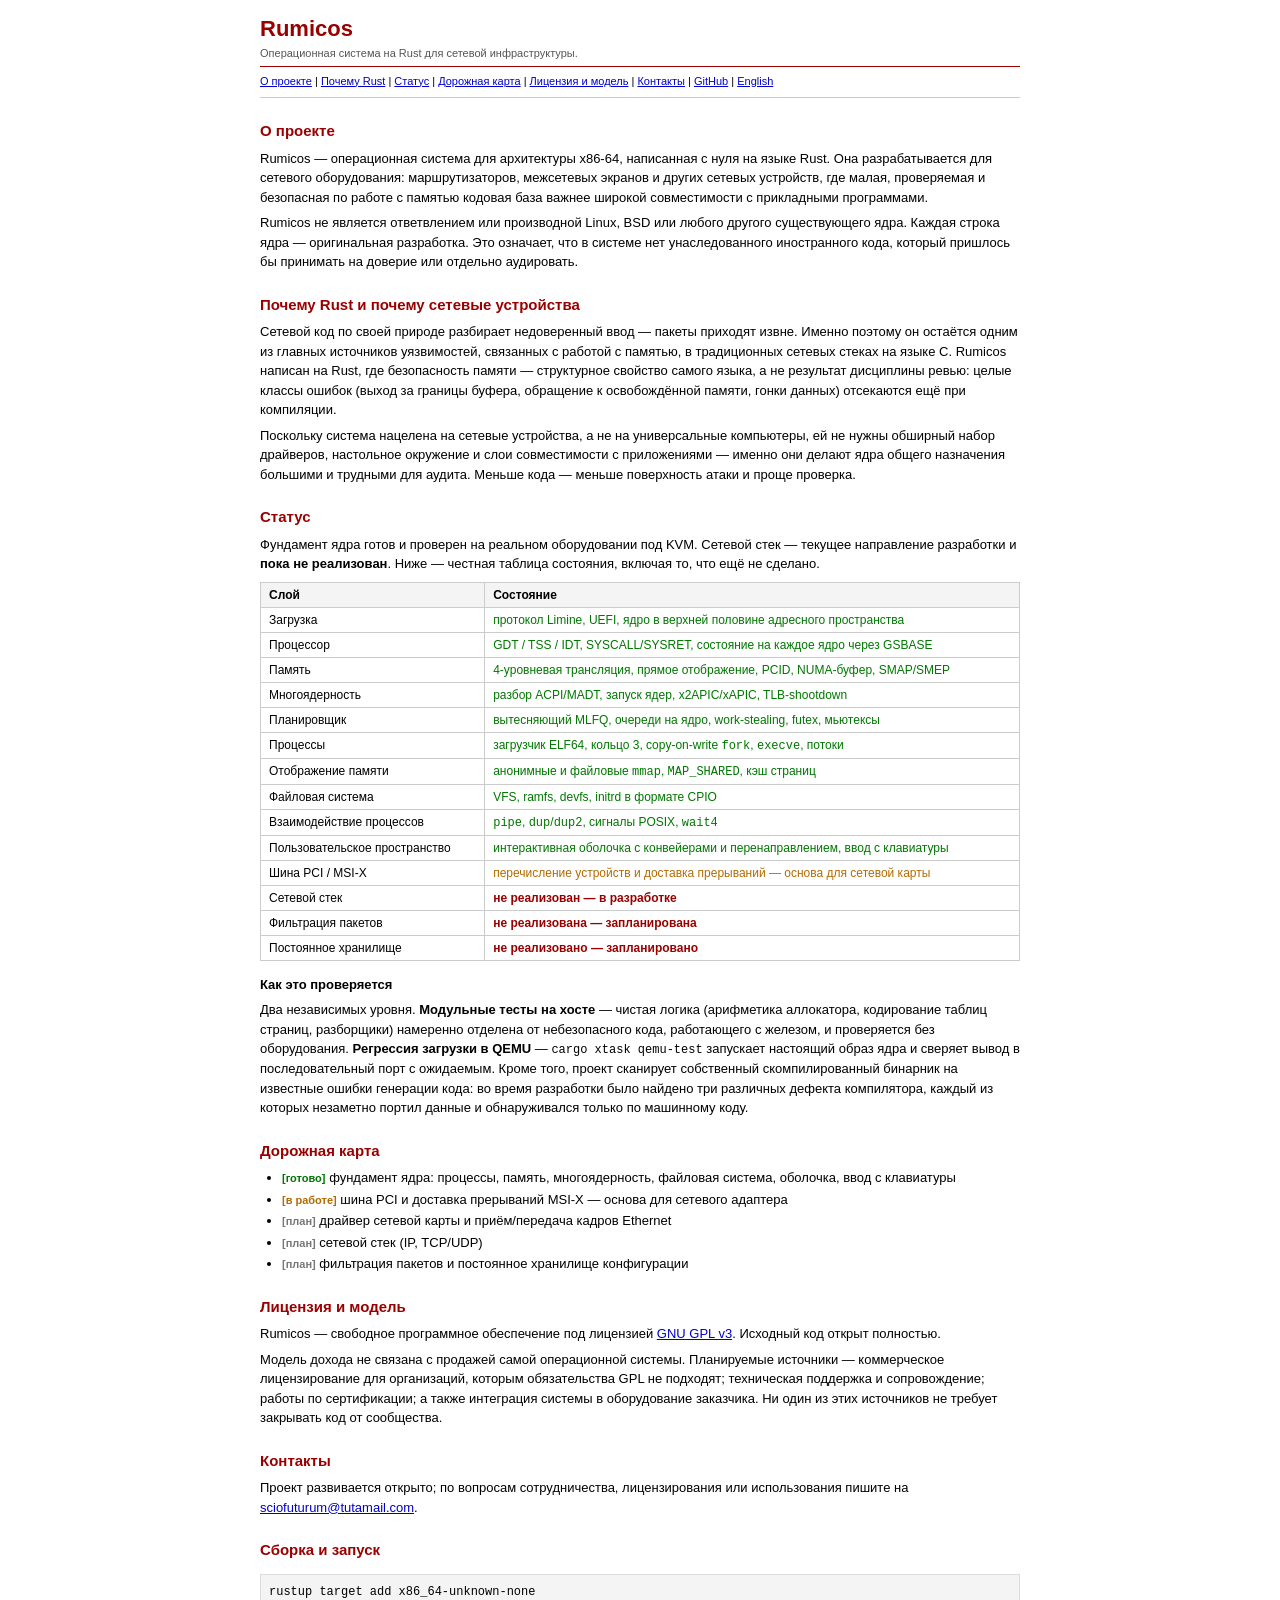
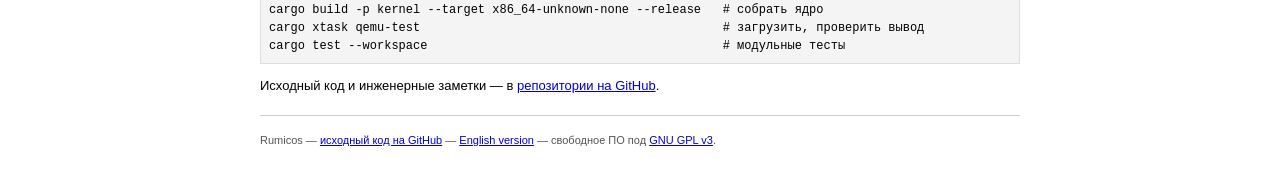
<file: site/index.html>
<!DOCTYPE html>
<html lang="ru">
<head>
<meta charset="utf-8">
<meta name="viewport" content="width=device-width, initial-scale=1">
<title>Rumicos — операционная система на Rust для сетевой инфраструктуры</title>
<meta name="description" content="Rumicos — операционная система для x86-64 на Rust, разрабатываемая для сетевых устройств: маршрутизаторов, межсетевых экранов и другого сетевого оборудования, где важна малая, проверяемая, безопасная по работе с памятью кодовая база.">
<link rel="stylesheet" href="./style.css">
</head>
<body>
<div id="page">

<div id="banner">
  <h1>Rumicos</h1>
  <div class="sub">Операционная система на Rust для сетевой инфраструктуры.</div>
</div>

<div id="nav">
  <a href="#about">О проекте</a> |
  <a href="#why">Почему Rust</a> |
  <a href="#status">Статус</a> |
  <a href="#roadmap">Дорожная карта</a> |
  <a href="#model">Лицензия и модель</a> |
  <a href="#contact">Контакты</a> |
  <a href="https://github.com/ScioFuturum/rumicos">GitHub</a> |
  <a href="./en/">English</a>
</div>

<h2 id="about">О проекте</h2>

<p>Rumicos — операционная система для архитектуры x86-64, написанная с нуля на языке
Rust. Она разрабатывается для сетевого оборудования: маршрутизаторов, межсетевых
экранов и других сетевых устройств, где малая, проверяемая и безопасная по работе с
памятью кодовая база важнее широкой совместимости с прикладными программами.</p>

<p>Rumicos не является ответвлением или производной Linux, BSD или любого другого
существующего ядра. Каждая строка ядра — оригинальная разработка. Это означает, что
в системе нет унаследованного иностранного кода, который пришлось бы принимать на
доверие или отдельно аудировать.</p>

<h2 id="why">Почему Rust и почему сетевые устройства</h2>

<p>Сетевой код по своей природе разбирает недоверенный ввод — пакеты приходят извне.
Именно поэтому он остаётся одним из главных источников уязвимостей, связанных с
работой с памятью, в традиционных сетевых стеках на языке C. Rumicos написан на
Rust, где безопасность памяти — структурное свойство самого языка, а не результат
дисциплины ревью: целые классы ошибок (выход за границы буфера, обращение к
освобождённой памяти, гонки данных) отсекаются ещё при компиляции.</p>

<p>Поскольку система нацелена на сетевые устройства, а не на универсальные
компьютеры, ей не нужны обширный набор драйверов, настольное окружение и слои
совместимости с приложениями — именно они делают ядра общего назначения большими и
трудными для аудита. Меньше кода — меньше поверхность атаки и проще проверка.</p>

<h2 id="status">Статус</h2>

<p>Фундамент ядра готов и проверен на реальном оборудовании под KVM. Сетевой стек —
текущее направление разработки и <b>пока не реализован</b>. Ниже — честная таблица
состояния, включая то, что ещё не сделано.</p>

<table class="status">
  <tr><th>Слой</th><th>Состояние</th></tr>
  <tr><td>Загрузка</td><td class="st-done">протокол Limine, UEFI, ядро в верхней половине адресного пространства</td></tr>
  <tr><td>Процессор</td><td class="st-done">GDT / TSS / IDT, SYSCALL/SYSRET, состояние на каждое ядро через GSBASE</td></tr>
  <tr><td>Память</td><td class="st-done">4-уровневая трансляция, прямое отображение, PCID, NUMA-буфер, SMAP/SMEP</td></tr>
  <tr><td>Многоядерность</td><td class="st-done">разбор ACPI/MADT, запуск ядер, x2APIC/xAPIC, TLB-shootdown</td></tr>
  <tr><td>Планировщик</td><td class="st-done">вытесняющий MLFQ, очереди на ядро, work-stealing, futex, мьютексы</td></tr>
  <tr><td>Процессы</td><td class="st-done">загрузчик ELF64, кольцо 3, copy-on-write <tt>fork</tt>, <tt>execve</tt>, потоки</td></tr>
  <tr><td>Отображение памяти</td><td class="st-done">анонимные и файловые <tt>mmap</tt>, <tt>MAP_SHARED</tt>, кэш страниц</td></tr>
  <tr><td>Файловая система</td><td class="st-done">VFS, ramfs, devfs, initrd в формате CPIO</td></tr>
  <tr><td>Взаимодействие процессов</td><td class="st-done"><tt>pipe</tt>, <tt>dup</tt>/<tt>dup2</tt>, сигналы POSIX, <tt>wait4</tt></td></tr>
  <tr><td>Пользовательское пространство</td><td class="st-done">интерактивная оболочка с конвейерами и перенаправлением, ввод с клавиатуры</td></tr>
  <tr><td>Шина PCI / MSI-X</td><td class="st-wip">перечисление устройств и доставка прерываний — основа для сетевой карты</td></tr>
  <tr><td>Сетевой стек</td><td class="st-no">не реализован — в разработке</td></tr>
  <tr><td>Фильтрация пакетов</td><td class="st-no">не реализована — запланирована</td></tr>
  <tr><td>Постоянное хранилище</td><td class="st-no">не реализовано — запланировано</td></tr>
</table>

<h3>Как это проверяется</h3>

<p>Два независимых уровня. <b>Модульные тесты на хосте</b> — чистая логика (арифметика
аллокатора, кодирование таблиц страниц, разборщики) намеренно отделена от небезопасного
кода, работающего с железом, и проверяется без оборудования. <b>Регрессия загрузки в
QEMU</b> — <tt>cargo xtask qemu-test</tt> запускает настоящий образ ядра и сверяет вывод
в последовательный порт с ожидаемым. Кроме того, проект сканирует собственный
скомпилированный бинарник на известные ошибки генерации кода: во время разработки было
найдено три различных дефекта компилятора, каждый из которых незаметно портил данные и
обнаруживался только по машинному коду.</p>

<h2 id="roadmap">Дорожная карта</h2>

<ul>
  <li><span class="stage done">[готово]</span> фундамент ядра: процессы, память,
      многоядерность, файловая система, оболочка, ввод с клавиатуры</li>
  <li><span class="stage wip">[в работе]</span> шина PCI и доставка прерываний
      MSI-X — основа для сетевого адаптера</li>
  <li><span class="stage plan">[план]</span> драйвер сетевой карты и приём/передача
      кадров Ethernet</li>
  <li><span class="stage plan">[план]</span> сетевой стек (IP, TCP/UDP)</li>
  <li><span class="stage plan">[план]</span> фильтрация пакетов и постоянное
      хранилище конфигурации</li>
</ul>

<h2 id="model">Лицензия и модель</h2>

<p>Rumicos — свободное программное обеспечение под лицензией
<a href="https://github.com/ScioFuturum/rumicos/blob/main/LICENSE">GNU GPL v3</a>.
Исходный код открыт полностью.</p>

<p>Модель дохода не связана с продажей самой операционной системы. Планируемые
источники — коммерческое лицензирование для организаций, которым обязательства GPL
не подходят; техническая поддержка и сопровождение; работы по сертификации; а также
интеграция системы в оборудование заказчика. Ни один из этих источников не требует
закрывать код от сообщества.</p>

<h2 id="contact">Контакты</h2>

<p>Проект развивается открыто; по вопросам сотрудничества, лицензирования или
использования пишите на
<a href="mailto:sciofuturum@tutamail.com">sciofuturum@tutamail.com</a>.</p>

<h2 id="build">Сборка и запуск</h2>

<pre>rustup target add x86_64-unknown-none
cargo build -p kernel --target x86_64-unknown-none --release   # собрать ядро
cargo xtask qemu-test                                          # загрузить, проверить вывод
cargo test --workspace                                         # модульные тесты</pre>

<p>Исходный код и инженерные заметки — в
<a href="https://github.com/ScioFuturum/rumicos">репозитории на GitHub</a>.</p>

<hr>
<div id="footer">
  Rumicos — <a href="https://github.com/ScioFuturum/rumicos">исходный код на GitHub</a> —
  <a href="./en/">English version</a> — свободное ПО под
  <a href="https://github.com/ScioFuturum/rumicos/blob/main/LICENSE">GNU GPL v3</a>.
</div>

</div>
</body>
</html>
</file>
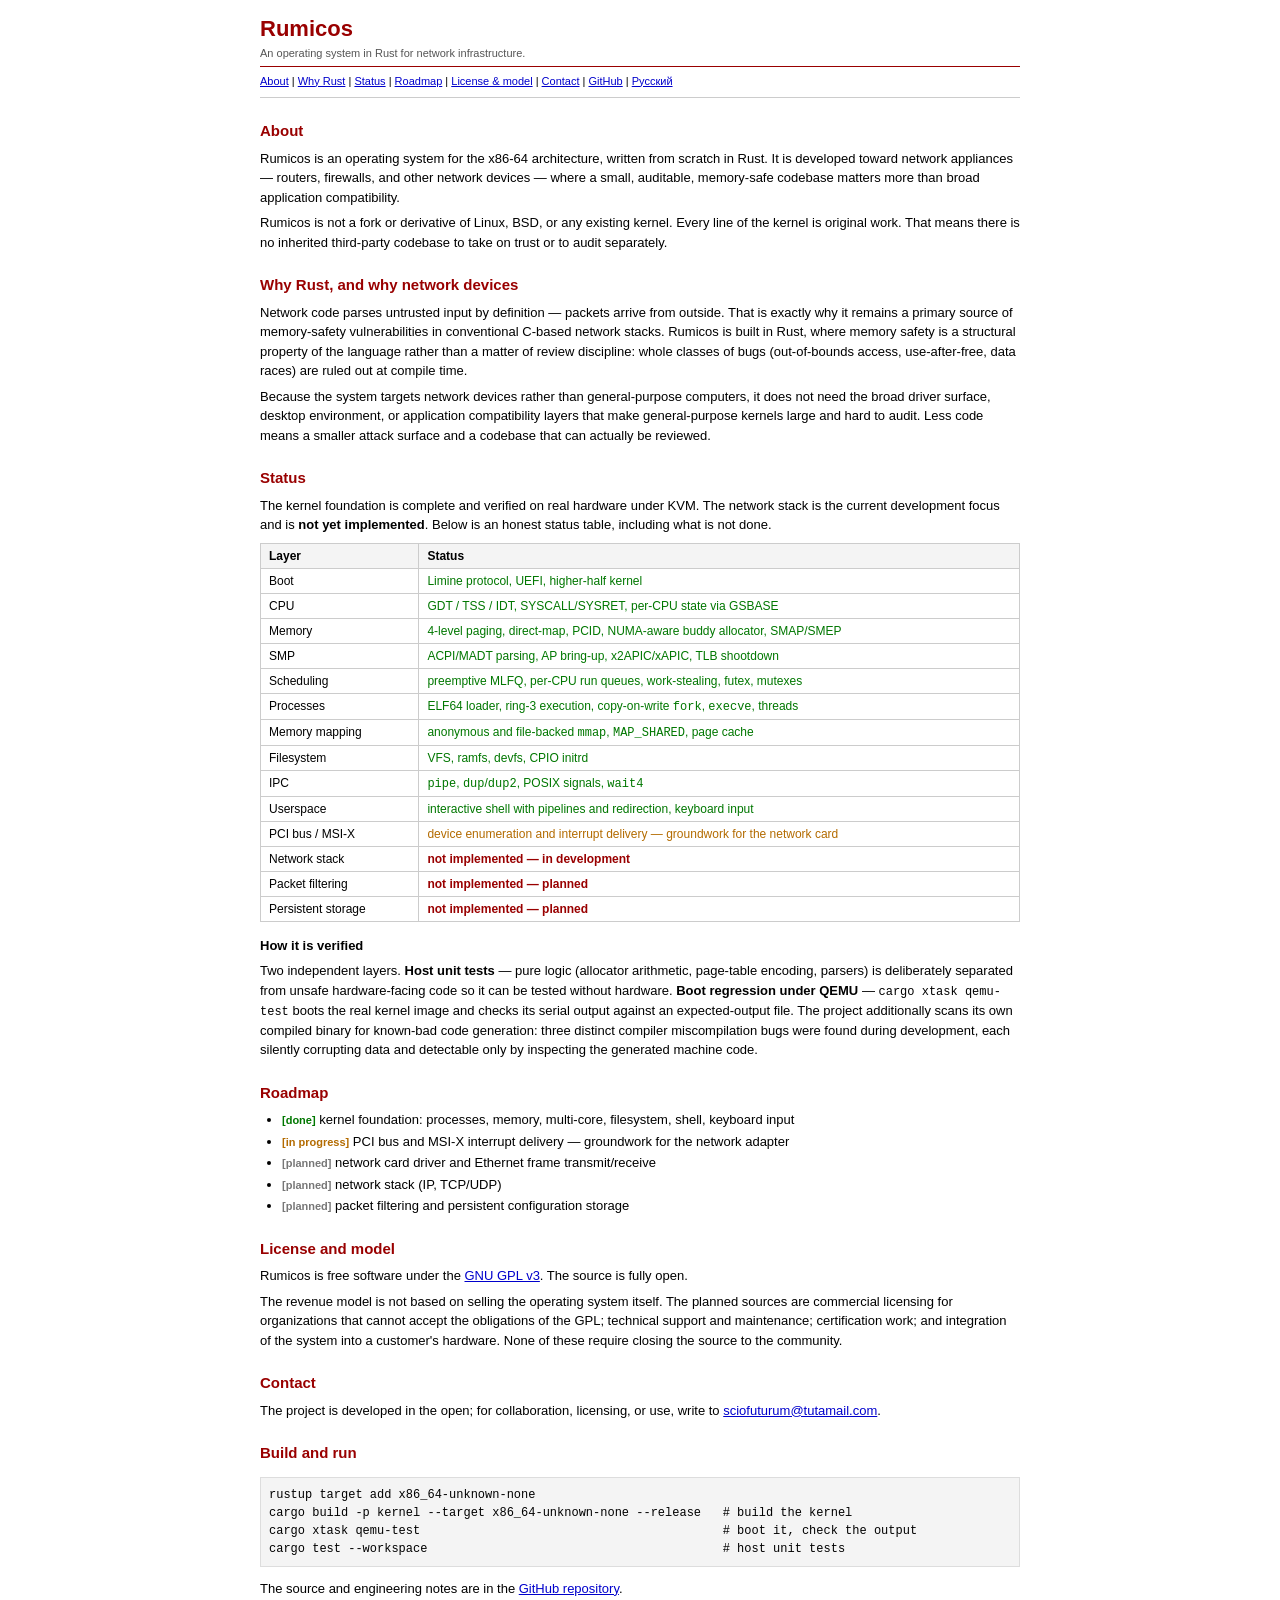
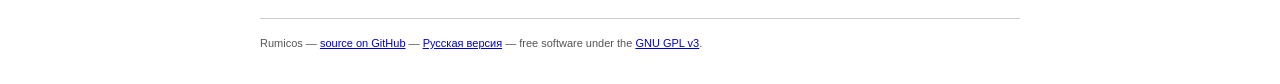
<file: site/en/index.html>
<!DOCTYPE html>
<html lang="en">
<head>
<meta charset="utf-8">
<meta name="viewport" content="width=device-width, initial-scale=1">
<title>Rumicos — an operating system in Rust for network infrastructure</title>
<meta name="description" content="Rumicos is an x86-64 operating system in Rust, developed for network appliances — routers, firewalls, and other network devices where a small, auditable, memory-safe codebase matters more than a broad application ecosystem.">
<link rel="stylesheet" href="../style.css">
</head>
<body>
<div id="page">

<div id="banner">
  <h1>Rumicos</h1>
  <div class="sub">An operating system in Rust for network infrastructure.</div>
</div>

<div id="nav">
  <a href="#about">About</a> |
  <a href="#why">Why Rust</a> |
  <a href="#status">Status</a> |
  <a href="#roadmap">Roadmap</a> |
  <a href="#model">License &amp; model</a> |
  <a href="#contact">Contact</a> |
  <a href="https://github.com/ScioFuturum/rumicos">GitHub</a> |
  <a href="../">Русский</a>
</div>

<h2 id="about">About</h2>

<p>Rumicos is an operating system for the x86-64 architecture, written from scratch
in Rust. It is developed toward network appliances — routers, firewalls, and other
network devices — where a small, auditable, memory-safe codebase matters more than
broad application compatibility.</p>

<p>Rumicos is not a fork or derivative of Linux, BSD, or any existing kernel. Every
line of the kernel is original work. That means there is no inherited third-party
codebase to take on trust or to audit separately.</p>

<h2 id="why">Why Rust, and why network devices</h2>

<p>Network code parses untrusted input by definition — packets arrive from outside.
That is exactly why it remains a primary source of memory-safety vulnerabilities in
conventional C-based network stacks. Rumicos is built in Rust, where memory safety is
a structural property of the language rather than a matter of review discipline:
whole classes of bugs (out-of-bounds access, use-after-free, data races) are ruled
out at compile time.</p>

<p>Because the system targets network devices rather than general-purpose computers,
it does not need the broad driver surface, desktop environment, or application
compatibility layers that make general-purpose kernels large and hard to audit. Less
code means a smaller attack surface and a codebase that can actually be reviewed.</p>

<h2 id="status">Status</h2>

<p>The kernel foundation is complete and verified on real hardware under KVM. The
network stack is the current development focus and is <b>not yet implemented</b>.
Below is an honest status table, including what is not done.</p>

<table class="status">
  <tr><th>Layer</th><th>Status</th></tr>
  <tr><td>Boot</td><td class="st-done">Limine protocol, UEFI, higher-half kernel</td></tr>
  <tr><td>CPU</td><td class="st-done">GDT / TSS / IDT, SYSCALL/SYSRET, per-CPU state via GSBASE</td></tr>
  <tr><td>Memory</td><td class="st-done">4-level paging, direct-map, PCID, NUMA-aware buddy allocator, SMAP/SMEP</td></tr>
  <tr><td>SMP</td><td class="st-done">ACPI/MADT parsing, AP bring-up, x2APIC/xAPIC, TLB shootdown</td></tr>
  <tr><td>Scheduling</td><td class="st-done">preemptive MLFQ, per-CPU run queues, work-stealing, futex, mutexes</td></tr>
  <tr><td>Processes</td><td class="st-done">ELF64 loader, ring-3 execution, copy-on-write <tt>fork</tt>, <tt>execve</tt>, threads</td></tr>
  <tr><td>Memory mapping</td><td class="st-done">anonymous and file-backed <tt>mmap</tt>, <tt>MAP_SHARED</tt>, page cache</td></tr>
  <tr><td>Filesystem</td><td class="st-done">VFS, ramfs, devfs, CPIO initrd</td></tr>
  <tr><td>IPC</td><td class="st-done"><tt>pipe</tt>, <tt>dup</tt>/<tt>dup2</tt>, POSIX signals, <tt>wait4</tt></td></tr>
  <tr><td>Userspace</td><td class="st-done">interactive shell with pipelines and redirection, keyboard input</td></tr>
  <tr><td>PCI bus / MSI-X</td><td class="st-wip">device enumeration and interrupt delivery — groundwork for the network card</td></tr>
  <tr><td>Network stack</td><td class="st-no">not implemented — in development</td></tr>
  <tr><td>Packet filtering</td><td class="st-no">not implemented — planned</td></tr>
  <tr><td>Persistent storage</td><td class="st-no">not implemented — planned</td></tr>
</table>

<h3>How it is verified</h3>

<p>Two independent layers. <b>Host unit tests</b> — pure logic (allocator arithmetic,
page-table encoding, parsers) is deliberately separated from unsafe hardware-facing
code so it can be tested without hardware. <b>Boot regression under QEMU</b> —
<tt>cargo xtask qemu-test</tt> boots the real kernel image and checks its serial
output against an expected-output file. The project additionally scans its own
compiled binary for known-bad code generation: three distinct compiler
miscompilation bugs were found during development, each silently corrupting data and
detectable only by inspecting the generated machine code.</p>

<h2 id="roadmap">Roadmap</h2>

<ul>
  <li><span class="stage done">[done]</span> kernel foundation: processes, memory,
      multi-core, filesystem, shell, keyboard input</li>
  <li><span class="stage wip">[in progress]</span> PCI bus and MSI-X interrupt
      delivery — groundwork for the network adapter</li>
  <li><span class="stage plan">[planned]</span> network card driver and Ethernet
      frame transmit/receive</li>
  <li><span class="stage plan">[planned]</span> network stack (IP, TCP/UDP)</li>
  <li><span class="stage plan">[planned]</span> packet filtering and persistent
      configuration storage</li>
</ul>

<h2 id="model">License and model</h2>

<p>Rumicos is free software under the
<a href="https://github.com/ScioFuturum/rumicos/blob/main/LICENSE">GNU GPL v3</a>.
The source is fully open.</p>

<p>The revenue model is not based on selling the operating system itself. The planned
sources are commercial licensing for organizations that cannot accept the obligations
of the GPL; technical support and maintenance; certification work; and integration of
the system into a customer's hardware. None of these require closing the source to the
community.</p>

<h2 id="contact">Contact</h2>

<p>The project is developed in the open; for collaboration, licensing, or use, write
to <a href="mailto:sciofuturum@tutamail.com">sciofuturum@tutamail.com</a>.</p>

<h2 id="build">Build and run</h2>

<pre>rustup target add x86_64-unknown-none
cargo build -p kernel --target x86_64-unknown-none --release   # build the kernel
cargo xtask qemu-test                                          # boot it, check the output
cargo test --workspace                                         # host unit tests</pre>

<p>The source and engineering notes are in the
<a href="https://github.com/ScioFuturum/rumicos">GitHub repository</a>.</p>

<hr>
<div id="footer">
  Rumicos — <a href="https://github.com/ScioFuturum/rumicos">source on GitHub</a> —
  <a href="../">Русская версия</a> — free software under the
  <a href="https://github.com/ScioFuturum/rumicos/blob/main/LICENSE">GNU GPL v3</a>.
</div>

</div>
</body>
</html>
</file>
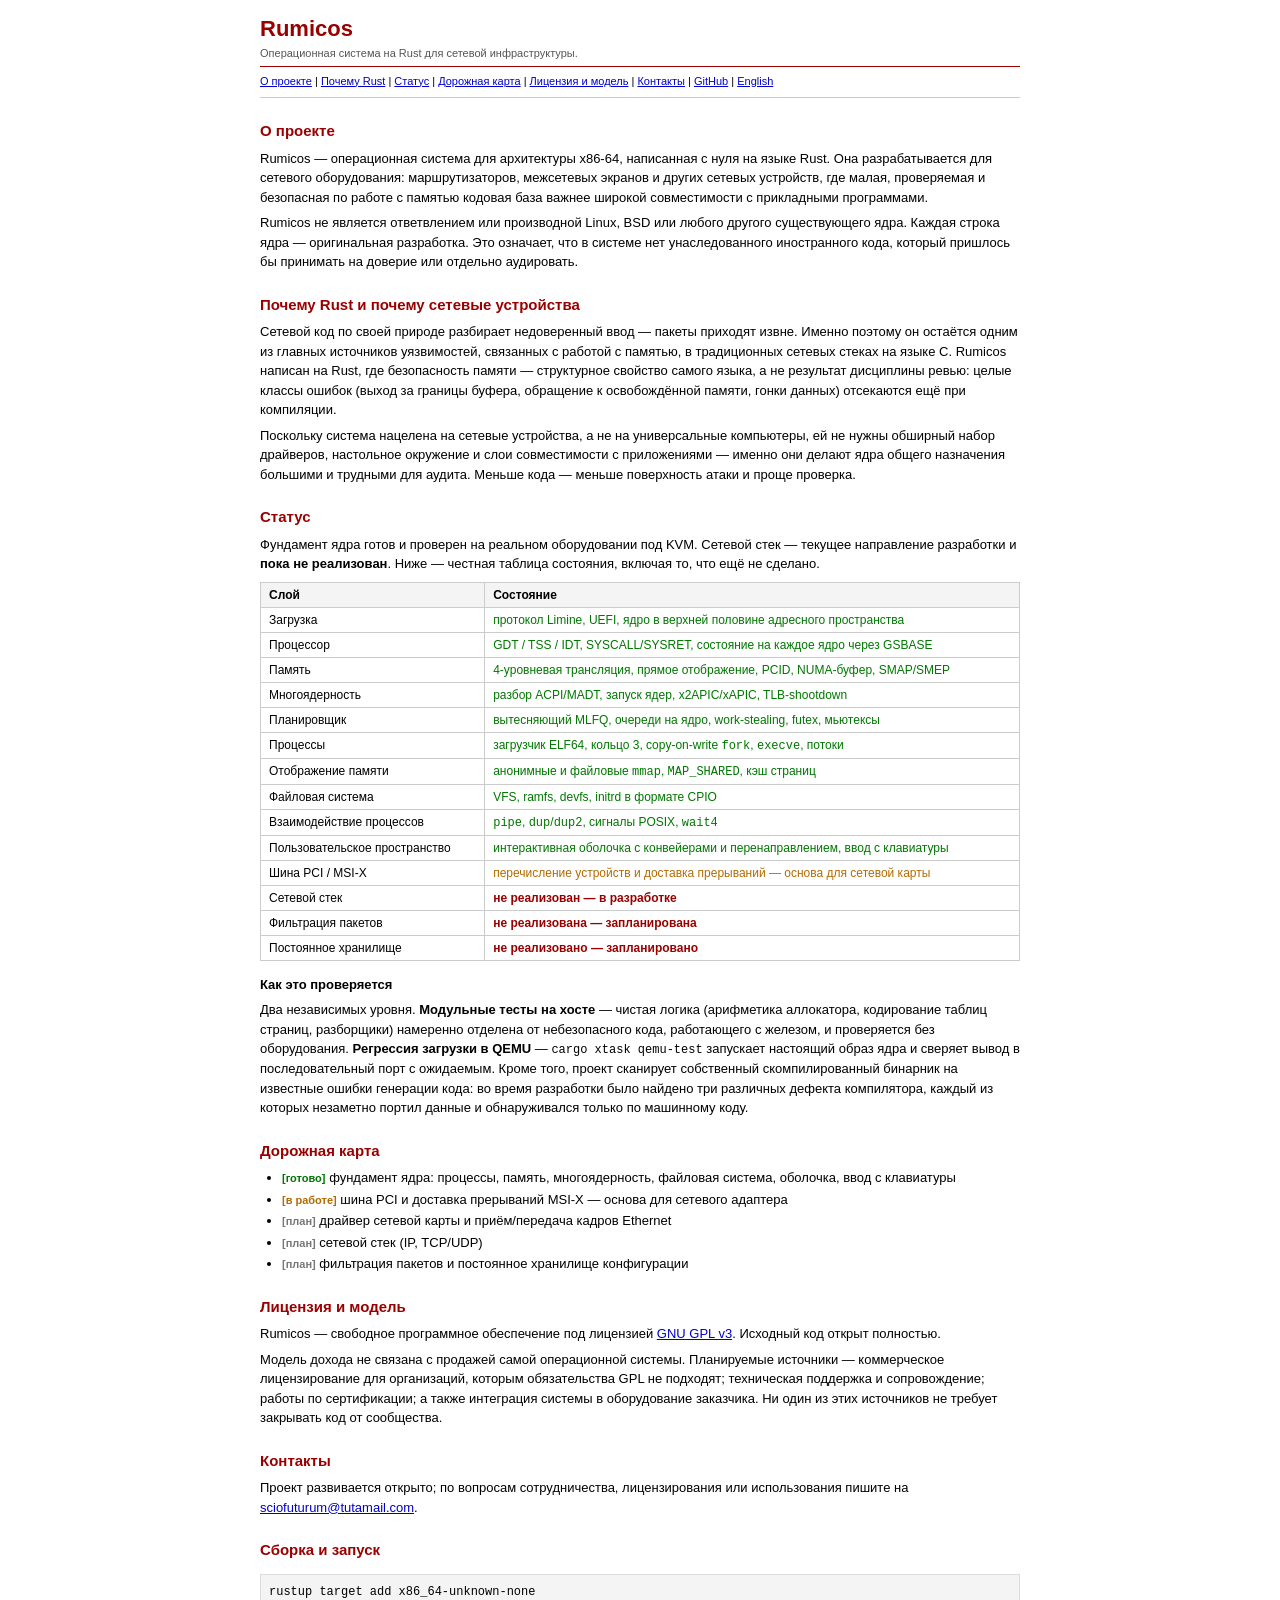
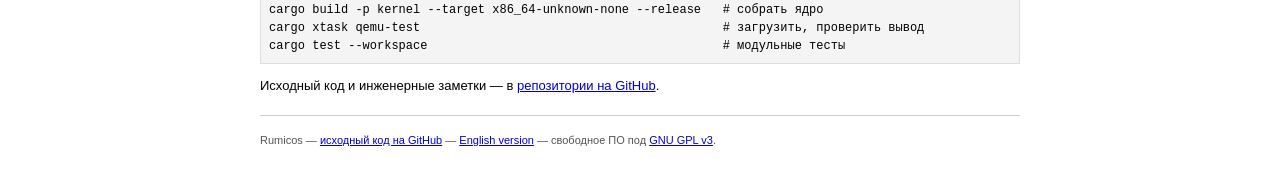
<file: site/ru/index.html>
<!DOCTYPE html>
<html lang="ru">
<head>
<meta charset="utf-8">
<meta http-equiv="refresh" content="0; url=../">
<link rel="canonical" href="../">
<title>Rumicos</title>
</head>
<body>
<p>Русская версия переехала на <a href="../">главную страницу</a>.</p>
</body>
</html>
</file>
<file: site/style.css>
/* Rumicos — deliberately plain, old-school project page.
   White background, default fonts, ordinary links. No frameworks. */

body {
  background: #ffffff;
  color: #000000;
  font-family: Verdana, Geneva, Arial, Helvetica, sans-serif;
  font-size: 13px;
  line-height: 1.5;
  margin: 0;
  padding: 0;
}

#page {
  max-width: 760px;
  margin: 0 auto;
  padding: 12px 16px 32px 16px;
}

/* ---- header ---- */

#banner {
  border-bottom: 1px solid #990000;
  padding-bottom: 4px;
  margin-bottom: 6px;
}

#banner h1 {
  font-size: 22px;
  color: #990000;
  margin: 0;
  padding: 0;
}

#banner .sub {
  font-size: 11px;
  color: #555555;
}

#nav {
  font-size: 11px;
  margin-bottom: 16px;
  padding-bottom: 8px;
  border-bottom: 1px solid #cccccc;
}

/* ---- text ---- */

h2 {
  font-size: 15px;
  color: #990000;
  margin: 22px 0 6px 0;
  padding: 0;
}

h3 {
  font-size: 13px;
  margin: 14px 0 4px 0;
}

p {
  margin: 6px 0;
}

ul {
  margin: 6px 0;
  padding-left: 22px;
}

li {
  margin: 2px 0;
}

a {
  color: #0000cc;
}

a:visited {
  color: #551a8b;
}

hr {
  border: 0;
  border-top: 1px solid #cccccc;
  margin: 20px 0 0 0;
}

tt, code, pre {
  font-family: "Courier New", Courier, monospace;
  font-size: 12px;
}

pre {
  background: #f4f4f4;
  border: 1px solid #dddddd;
  padding: 8px;
  overflow-x: auto;
}

/* ---- small bits ---- */

.addr {
  font-family: "Courier New", Courier, monospace;
  font-size: 12px;
  background: #f4f4f4;
  border: 1px solid #dddddd;
  padding: 2px 4px;
  word-break: break-all;
}

/* roadmap stage markers */
.stage {
  font-weight: bold;
  font-size: 11px;
}
.stage.done { color: #007700; }
.stage.wip  { color: #b36b00; }
.stage.plan { color: #777777; }

.lead {
  color: #333333;
}

/* honest status table */
table.status {
  border-collapse: collapse;
  margin: 8px 0;
  font-size: 12px;
  width: 100%;
}
table.status th,
table.status td {
  border: 1px solid #cccccc;
  padding: 3px 8px;
  text-align: left;
  vertical-align: top;
}
table.status th {
  background: #f4f4f4;
}
.st-done { color: #007700; }
.st-wip  { color: #b36b00; }
.st-no   { color: #990000; font-weight: bold; }

#footer {
  margin-top: 8px;
  padding-top: 8px;
  font-size: 11px;
  color: #555555;
}

#footer a {
  color: #0000cc;
}
</file>
